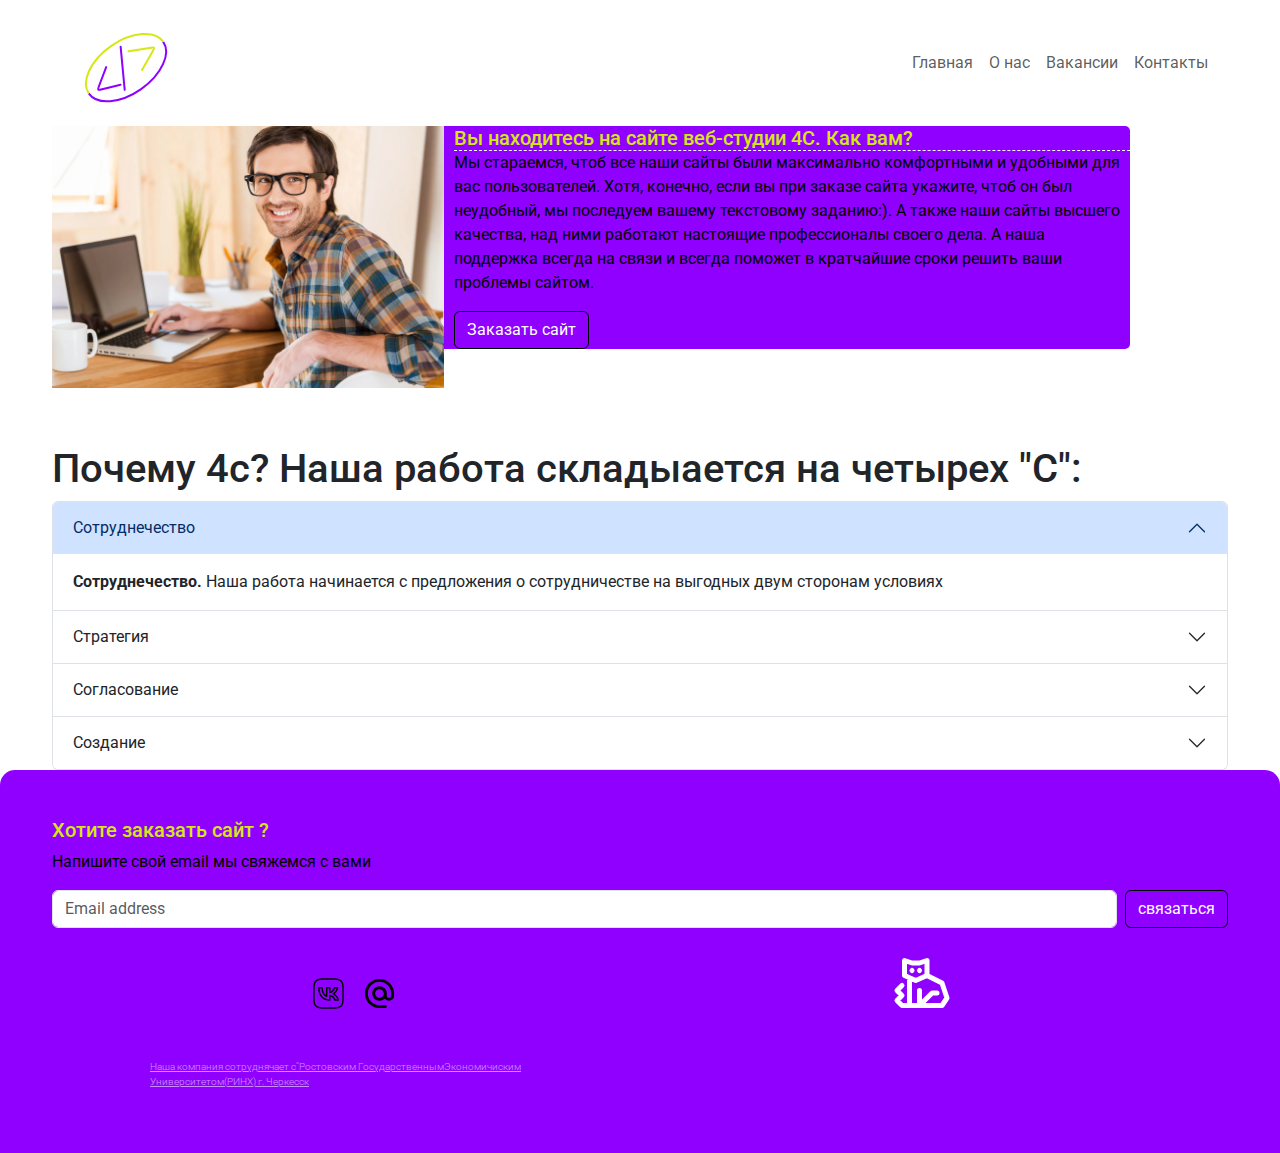
<file: везитка/наш сайт визитка/index.html>
<!DOCTYPE html>
<html lang="ru">
<head>
    <meta charset="UTF-8">
    <meta http-equiv="X-UA-Compatible" content="IE=edge">
    <meta name="viewport" content="width=device-width, initial-scale=1.0">
    <link rel="icon" href="/images/4с (1).ico">
    <link href="https://cdn.jsdelivr.net/npm/bootstrap@5.3.3/dist/css/bootstrap.min.css" rel="stylesheet" integrity="sha384-QWTKZyjpPEjISv5WaRU9OFeRpok6YctnYmDr5pNlyT2bRjXh0JMhjY6hW+ALEwIH" crossorigin="anonymous">
    <link rel="preconnect" href="https://fonts.googleapis.com">
    <link rel="preconnect" href="https://fonts.gstatic.com" crossorigin>
    <link href="https://fonts.googleapis.com/css2?family=Roboto:wght@300;400;700&display=swap" rel="stylesheet">
    <link href="https://fonts.googleapis.com/css2?family=Bona+Nova+SC:wght@700&display=swap" rel="stylesheet">
    <link rel="stylesheet" href="css/main.css">
    <title>4c company</title>
</head>
<body>
    <header class="header ">
        <div class="container-fluid container">
             <nav class="navbar navbar-expand-lg ">
                <div class="container-fluid">
                    <div class="logo">
                        <a class="navbar-brand logo-link" href="#">
                         <img src="images/logo-1.svg" alt="">
                        </a>
                    </div>
                  
                  <button class="navbar-toggler" type="button" data-bs-toggle="collapse" data-bs-target="#navbarSupportedContent" aria-controls="navbarSupportedContent" aria-expanded="false" aria-label="Toggle navigation">
                    <span class="navbar-toggler-icon"></span>
                  </button>
                  <div class="flex collapse navbar-collapse" id="navbarSupportedContent">
                    <ul class="navegetion navbar-nav me-auto mb-2 mb-lg-0">
                      <li class="nav-item">
                        <a class="nav-link active-header" aria-current="page" href="#">Главная</a>
                      </li>
                      <li class="nav-item">
                        <a class="nav-link active-header" href="#" aria-current="page" href="#">О нас</a>
                      </li>
                      <li class="nav-item">
                        <a class="nav-link active-header" href="#" aria-current="page" href="#">
                          Вакансии
                        </a>
                      </li>
                      <li class="nav-item">
                        <a class="nav-link active-header" aria-current="page" href="#">Контакты</a>
                      </li>
                    </ul>
                  </div>
                </div>
              </nav>
            </div>
           
    </header>
    <section class="info">
        <div class="container-fluid container">
            
            <div class="mb-3" style="max-width: 1200px;">
                <div class="row g-0">
                  <div class="col-md-4">
                    <img src="images/info.jpg" class= "img-fluid" alt="...">
                  </div>
                  <div class="col-md-7">
                    <div class="padding card-body info-backgraund">
                      <h5 class="card-title title">Вы находитесь на сайте веб-студии 4С. Как
                        вам?</h5>
                      <p class="card-text">Мы стараемся, чтоб все наши сайты были
                        максимально комфортными и удобными для вас
                        пользователей. Хотя, конечно, если вы при заказе
                        сайта укажите, чтоб он был неудобный, мы
                        последуем вашему текстовому заданию:). А также
                        наши сайты высшего качества, над ними работают
                        настоящие профессионалы своего дела. А наша
                        поддержка всегда на связи и всегда поможет в
                        кратчайшие сроки решить ваши проблемы сайтом.</p>
                        <a href="#" class="btn-color btn btn-primary centre">Заказать сайт</a>
                    </div>
                  </div>
                </div>
              </div>
        </div>
    </section>
    <section class="why">
      <div class="container-fluid container nn">
        <h1>Почему 4с? Наша работа складыается на четырех "C":</h1>
        <div class="accordion" id="accordionExample">
          <div class="accordion-item">
            <h2 class="accordion-header" id="headingOne">
              <button class="accordion-button" type="button" data-bs-toggle="collapse" data-bs-target="#collapseOne" aria-expanded="true" aria-controls="collapseOne">
                Сотруднечество  
              </button>
            </h2>
            <div id="collapseOne" class="accordion-collapse collapse show" aria-labelledby="headingOne" data-bs-parent="#accordionExample">
              <div class="accordion-body">
                <strong>Сотруднечество.</strong> Наша работа начинается с предложения о сотрудничестве на выгодных двум сторонам условиях
              </div>
            </div>
          </div>
          <div class="accordion-item">
            <h2 class="accordion-header" id="headingTwo">
              <button class="accordion-button collapsed" type="button" data-bs-toggle="collapse" data-bs-target="#collapseTwo" aria-expanded="false" aria-controls="collapseTwo">
                Стратегия
              </button>
            </h2>
            <div id="collapseTwo" class="accordion-collapse collapse" aria-labelledby="headingTwo" data-bs-parent="#accordionExample">
              <div class="accordion-body">
                <strong>Стратегия.</strong>  После мы предлагаем стратегию работы над вашим проектом
              </div>
            </div>
          </div>
          <div class="accordion-item">
            <h2 class="accordion-header" id="headingThree">
              <button class="accordion-button collapsed" type="button" data-bs-toggle="collapse" data-bs-target="#collapseThree" aria-expanded="false" aria-controls="collapseThree">
                Согласование
              </button>
            </h2>
            <div id="collapseThree" class="accordion-collapse collapse" aria-labelledby="headingThree" data-bs-parent="#accordionExample">
              <div class="accordion-body">
                <strong>Согласование.</strong> После идет согласование времени и оплаты
              </div>
            </div>
          </div>
          <div class="accordion-item">
            <h2 class="accordion-header" id="headingFour">
              <button class="accordion-button collapsed" type="button" data-bs-toggle="collapse" data-bs-target="#collapseFour" aria-expanded="false" aria-controls="collapseFour">
                Cоздание
              </button>
            </h2>
            <div id="collapseFour" class="accordion-collapse collapse" aria-labelledby="headingFour" data-bs-parent="#accordionExample">
              <div class="accordion-body">
                <strong>Cоздание.</strong> Мы приступаем  к созданию вашего проекта
              </div>
            </div>
          </div>
        </div>
      </div>
    </section>
    <footer class="footer ">
        <div class="container nn">
            <footer class="py-5">
              <div class="row">
                
                
                  <form>
                    <h5 class="h5-color">Хотите заказать сайт ?</h5>
                    <p class="">Напишите свой email мы свяжемся с вами</p>
                    <div class="d-flex w-100 gap-2">
                      <label for="newsletter1" class="visually-hidden">Email адрес</label>
                      <input id="newsletter1" type="text" class="form-control" placeholder="Email address">
                      <button class="btn btn-primary btn-color " type="button">связаться</button>
                    </div>
                  </form>
                  
                </div>
                <div class="col-4 offset-1">
                    <div class="d-flex justify-content-between py-4 my-4 ">
                    <ul class="list-unstyled d-flex">
                        <li class="ms-3"><a class="link-dark" href="#"><img src="images/vk.svg" alt=""></a></li>
                        <li class="ms-3"><a class="link-dark" href="#"><img src="images/mail.svg" alt=""></a></li>
                    </ul>
                </div>
                <p class="RGEY">Наша компания сотруднячает с"Ростовским ГосударственнымЭкономичиским Университетом(РИНХ) г. Черкесск</p>
                
              </div>
                
    </footer>
    
      <?xml version="1.0" encoding="utf-8"?><!-- Uploaded to: SVG Repo, www.svgrepo.com, Generator: SVG Repo Mixer Tools -->
      <svg class="cat" width="60px" height="60px" viewBox="0 0 24 24" fill="none" xmlns="http://www.w3.org/2000/svg">
      <path d="M14 9V3L11 4H8L5 3V9L9.5 11L14 9ZM14 9L20 12L22 18L20 21H4L2 19L4 17L2 15L4 13M7 21V9.88889M11 15V21L16.0435 16H18M8 7L8.00707 7.00707M11 7L11.0071 7.00707" stroke="#fff" stroke-width="2" stroke-miterlimit="10" stroke-linecap="round" stroke-linejoin="round"/>
      </svg>
  </div>
    </footer>

   


    <script src="https://cdn.jsdelivr.net/npm/bootstrap@5.3.3/dist/js/bootstrap.bundle.min.js" integrity="sha384-YvpcrYf0tY3lHB60NNkmXc5s9fDVZLESaAA55NDzOxhy9GkcIdslK1eN7N6jIeHz" crossorigin="anonymous"></script>
</body>
</html>
</file>
<file: везитка/наш сайт визитка/css/main.css>
body {
  border-color: #C4B9B9;
}

p {
  color: #000;
}

.nav-link.active {
  color: #8F00FF;
}

.active-header:hover {
  color: #8F00FF;
  border-bottom: 2px dashed #8F00FF;
  border-top: 2px dashed #8F00FF;
}

.flex {
  -webkit-box-flex: 0;
      -ms-flex-positive: 0;
          flex-grow: 0;
}

.padding {
  padding-left: 10px;
}

body {
  font-family: "Roboto", sans-serif;
}

.header, .info {
  background-color: white;
}

.container {
  border: none;
  max-width: 1200px;
  margin: 0 auto;
}

.logo {
  display: -webkit-box;
  display: -ms-flexbox;
  display: flex;
  -webkit-box-align: center;
      -ms-flex-align: center;
          align-items: center;
}

.logo-item {
  size: 1280px;
  font-family: "Bona Nova SC", serif;
  font-weight: 700;
}

.btn-color {
  background-color: #8F00FF;
  border-color: black;
}

.btn-color:hover {
  background-color: #D6E714;
  color: #8F00FF;
  border-color: #D6E714;
  color: #000;
}

.info {
  padding-bottom: 20px;
  margin-bottom: 20px;
  border-bottom: 1px solid white;
  border-end-start-radius: 15px;
  border-end-end-radius: 15px;
}

.title {
  color: #D6E714;
  border-bottom: 1px dashed white;
}

.info-backgraund {
  background-color: #8F00FF;
  border-top-right-radius: 5px;
  border-bottom-right-radius: 5px;
}

.why, .nn, .group {
  position: relative;
}

.why-img {
  margin-top: 20px;
  max-width: 350px;
  border-radius: 15px;
}

.d-flex {
  text-align: center;
  max-width: 1200px;
  margin: 0 auto;
}

.decoration-item-1 {
  top: -16px;
  left: -28px;
  position: absolute;
}

.decor-item-2 {
  top: -4px;
  left: -6px;
  position: absolute;
}

.decoration-item-3 {
  top: -15%;
  left: 31%;
  position: absolute;
}

.list-group-border {
  border-color: #fff;
}

.group {
  margin-top: 25px;
}

.group-item {
  position: relative;
}

.footer {
  background-color: #8F00FF;
  color: #fff;
  border-top-left-radius: 15px;
  border-top-right-radius: 15px;
}

.RGEY {
  text-decoration: underline;
  font-size: 10px;
  font-weight: 300;
  max-width: 400px;
  color: #fff;
  opacity: 0.55;
}

.cat {
  top: 48%;
  left: 71%;
  position: absolute;
}

.carousel-control-prev {
  color: #000;
}

.h5-color {
  color: #D6E714;
}
</file>
